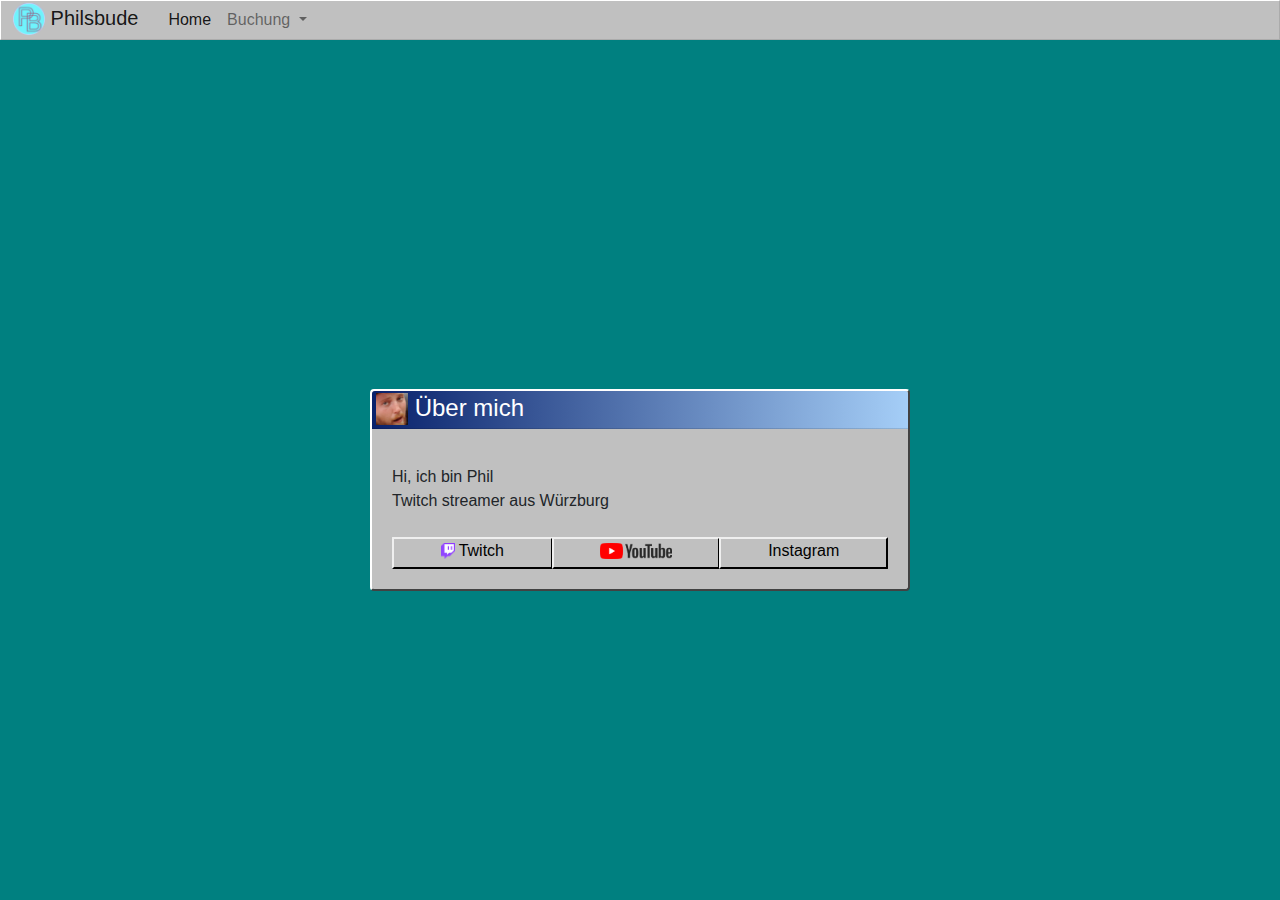
<file: index.html>
<!DOCTYPE html>
<html lang="en" dir="ltr">

<head>
    <meta charset="utf-8">
    <title>Win95.CSS</title>
    <meta name="viewport" content="width=device-width, minimum-scale=1.0" />
    <meta author="Alex B" />
    <meta property="og:image" content="assets/preview.png" />

    <link rel="shortcut icon" href="assets/icons/computer-3.png" type="image/png">

    <link rel="stylesheet" href="https://stackpath.bootstrapcdn.com/bootstrap/4.4.1/css/bootstrap.min.css"
        integrity="sha384-Vkoo8x4CGsO3+Hhxv8T/Q5PaXtkKtu6ug5TOeNV6gBiFeWPGFN9MuhOf23Q9Ifjh" crossorigin="anonymous">

    <link rel="stylesheet" type="text/css" href="assets/win95.css">


</head>

<body class="windows-scrollbar">

    <!-- Navbar -->
    <nav class="navbar navbar-expand-lg navbar-light navbar-95 ">
        <a class="navbar-brand" href="#">
            <img src="assets/logo_phil.png" class="icon-32"> Philsbude</a>
        <button class="navbar-toggler" type="button" data-toggle="collapse" data-target="#navbarNavDropdown"
            aria-controls="navbarNavDropdown" aria-expanded="false" aria-label="Toggle navigation">
            <span class="navbar-toggler-icon"></span>
        </button>
        <div class="collapse navbar-collapse" id="navbarNavDropdown">
            <ul class="navbar-nav">
                <li class="nav-item active">
                    <a class="nav-link" href="#">Home <span class="sr-only">(current)</span></a>
                </li>

                <li class="nav-item dropdown">
                    <a class="nav-link dropdown-toggle" href="#" id="navbarDropdownMenuLink" role="button"
                        data-toggle="dropdown" aria-haspopup="true" aria-expanded="false">
                        Buchung
                    </a>
                    <div class="dropdown-menu" aria-labelledby="navbarDropdownMenuLink">
                        <a class="dropdown-item" href="#">Nur n Joke, bin unbezahlbar</a>

                    </div>
                </li>
            </ul>
        </div>
    </nav>
    <header class="mb-5 cool">
        <div class="container h-100">
            <div class="d-flex justify-content-center h-100 align-items-center">
                <div class="card" style="width: 60vh;">
                    <div class="card-header icon">
                        <h4 class="my-0 font-weight-normal "><img src="assets/phil.png" class="icon-32"> Über mich
                        </h4>
                    </div>
                    <div class="card-body">
                        <ul class="list-unstyled mt-3 mb-4">
                            <li>Hi, ich bin Phil</li>
                            <li>Twitch streamer aus Würzburg</li>
                        </ul>
                        <div class="btn-group btn-block" role="group" aria-label="Basic example">
                            <a class="btn btn-secondary" href="https://www.twitch.tv/philsbude">
                                <img src="assets/TwitchGlitchPurple.png" class="icon-16"> Twitch
                            </a>
                            <a class="btn btn-secondary"
                                href="https://www.youtube.com/channel/UCXaziuVsJOs-527gi3HkXsg">
                                <img src=" assets/yt.png" class="icon-16">
                            </a>
                            <a class="btn btn-secondary" href="https://www.instagram.com/phils_bude/">
                                Instagram
                            </a>
                        </div>

                    </div>
                </div>
            </div>
        </div>
    </header>


    <!-- Scripts -->
    <script src="https://code.jquery.com/jquery-3.4.1.slim.min.js"
        integrity="sha384-J6qa4849blE2+poT4WnyKhv5vZF5SrPo0iEjwBvKU7imGFAV0wwj1yYfoRSJoZ+n"
        crossorigin="anonymous"></script>
    <script src="https://cdn.jsdelivr.net/npm/popper.js@1.16.0/dist/umd/popper.min.js"
        integrity="sha384-Q6E9RHvbIyZFJoft+2mJbHaEWldlvI9IOYy5n3zV9zzTtmI3UksdQRVvoxMfooAo"
        crossorigin="anonymous"></script>
    <script src="https://stackpath.bootstrapcdn.com/bootstrap/4.4.1/js/bootstrap.min.js"
        integrity="sha384-wfSDF2E50Y2D1uUdj0O3uMBJnjuUD4Ih7YwaYd1iqfktj0Uod8GCExl3Og8ifwB6"
        crossorigin="anonymous"></script>
</body>

</html>
</file>
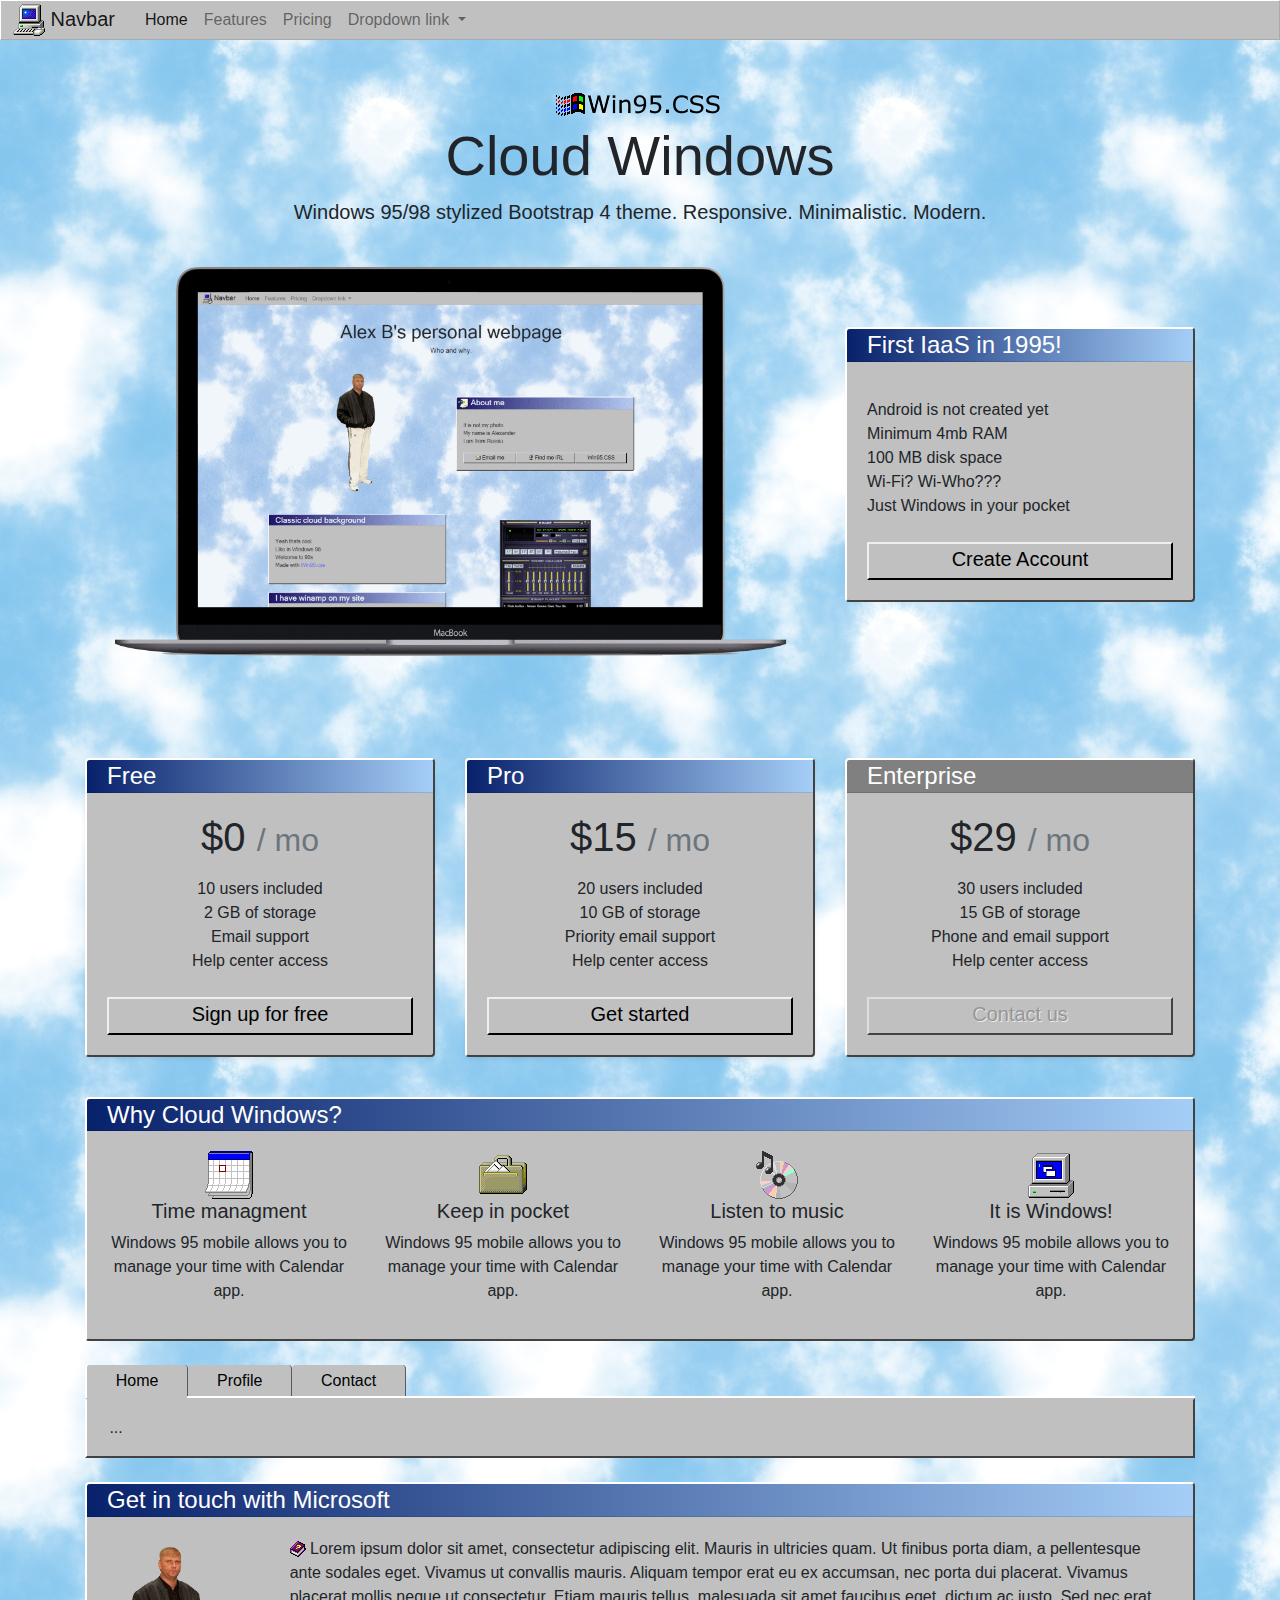
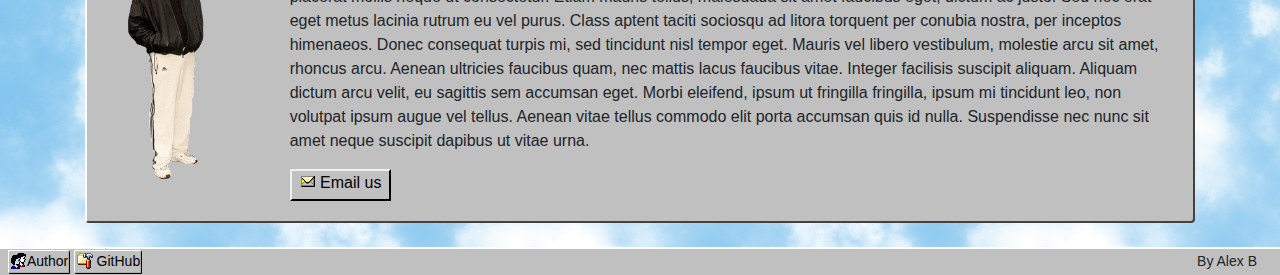
<file: cloud.html>
<!DOCTYPE html>
<html lang="en" dir="ltr">
<head>
    <meta charset="utf-8">
    <title>Win95 Cloud</title>
    <meta name="viewport" content="width=device-width, minimum-scale=1.0" />
    <meta author="Alex B" />
    <meta property="og:image" content="assets/preview.png" />
    
    <link rel="stylesheet" href="https://stackpath.bootstrapcdn.com/bootstrap/4.4.1/css/bootstrap.min.css" integrity="sha384-Vkoo8x4CGsO3+Hhxv8T/Q5PaXtkKtu6ug5TOeNV6gBiFeWPGFN9MuhOf23Q9Ifjh" crossorigin="anonymous">
      
    <link rel="stylesheet" type="text/css" href="assets/win95.css">
      
      
</head>
<body style="background-image: url(assets/clouds2.jpg); color:#212529;">
<nav class="navbar navbar-expand-lg navbar-light navbar-95 ">
  <a class="navbar-brand" href="#">
      <img src="assets/icons/computer-3.png"> Navbar</a>
  <button class="navbar-toggler" type="button" data-toggle="collapse" data-target="#navbarNavDropdown" aria-controls="navbarNavDropdown" aria-expanded="false" aria-label="Toggle navigation">
    <span class="navbar-toggler-icon"></span>
  </button>
  <div class="collapse navbar-collapse" id="navbarNavDropdown">
    <ul class="navbar-nav">
      <li class="nav-item active">
        <a class="nav-link" href="#">Home <span class="sr-only">(current)</span></a>
      </li>
      <li class="nav-item">
        <a class="nav-link" href="#">Features</a>
      </li>
      <li class="nav-item">
        <a class="nav-link" href="#">Pricing</a>
      </li>
      <li class="nav-item dropdown">
        <a class="nav-link dropdown-toggle" href="#" id="navbarDropdownMenuLink" role="button" data-toggle="dropdown" aria-haspopup="true" aria-expanded="false">
          Dropdown link
        </a>
        <div class="dropdown-menu" aria-labelledby="navbarDropdownMenuLink">
          <a class="dropdown-item" href="#">Action</a>
          <a class="dropdown-item" href="#">Another action</a>
          <a class="dropdown-item" href="#">Something else here</a>
        </div>
      </li>
    </ul>
  </div>
</nav>

<div class="pricing-header px-3 py-3 pt-md-5 pb-md-4 mx-auto text-center">
 <img src="assets/logo.png">
  <h1 class="display-4">Cloud Windows</h1>
  <p class="lead">Windows 95/98 stylized Bootstrap 4 theme. Responsive. Minimalistic. Modern.</p>
</div>

<div class="container" id="page-content" >
    <div class="row mb-5">
        <div class="col-md-8 text-center">
            <img src="assets/macbook-mockup.png" class="img-fluid">
        </div>
        <div class="col-md-4 my-auto">
            <div class="card">
              <div class="card-header">
                <h4 class="my-0 font-weight-normal">First IaaS in 1995!</h4>
              </div>
              <div class="card-body">
                <ul class="list-unstyled mt-3 mb-4">
                  <li>Android is not created yet</li>
                  <li>Minimum 4mb RAM </li>
                  <li>100 MB disk space</li>
                  <li>Wi-Fi? Wi-Who???</li>
                  <li>Just Windows in your pocket</li>
                </ul>
                <button type="button" class="btn btn-lg btn-block">Create Account</button>
              </div>
            </div>
        </div>
    </div>
</div>
    
<div class="container pt-5" id="prices">
  <div class="card-deck mb-3 text-center">
    <div class="card mb-4 shadow-sm">
      <div class="card-header">
        <h4 class="my-0 font-weight-normal">Free</h4>
      </div>
      <div class="card-body">
        <h1 class="card-title pricing-card-title">$0 <small class="text-muted">/ mo</small></h1>
        <ul class="list-unstyled mt-3 mb-4">
          <li>10 users included</li>
          <li>2 GB of storage</li>
          <li>Email support</li>
          <li>Help center access</li>
        </ul>
        <button type="button" class="btn btn-lg btn-block btn-outline-primary">Sign up for free</button>
      </div>
    </div>
    <div class="card mb-4 shadow-sm">
      <div class="card-header">
        <h4 class="my-0 font-weight-normal">Pro</h4>
      </div>
      <div class="card-body">
        <h1 class="card-title pricing-card-title">$15 <small class="text-muted">/ mo</small></h1>
        <ul class="list-unstyled mt-3 mb-4">
          <li>20 users included</li>
          <li>10 GB of storage</li>
          <li>Priority email support</li>
          <li>Help center access</li>
        </ul>
        <button type="button" class="btn btn-lg btn-block btn-primary">Get started</button>
      </div>
    </div>
    <div class="card mb-4 shadow-sm ">
      <div class="card-header header-inactive">
        <h4 class="my-0 font-weight-normal">Enterprise</h4>
      </div>
      <div class="card-body">
        <h1 class="card-title pricing-card-title">$29 <small class="text-muted">/ mo</small></h1>
        <ul class="list-unstyled mt-3 mb-4">
          <li>30 users included</li>
          <li>15 GB of storage</li>
          <li>Phone and email support</li>
          <li>Help center access</li>
        </ul>
        <button type="button" class="btn btn-lg btn-block btn-primary" disabled>Contact us</button>
      </div>
    </div>
  </div>
</div>
    
    
<div class="container">
    <div class="card mb-4">
    <div class="card-header">
        <h4 class="my-0 font-weight-normal">Why Cloud Windows?</h4>
        </div>
      <div class="card-body">
          <div class="row text-center">
              <div class="col">
                    <img src="assets/icons/calendar-1.png" >
                    <h5>Time managment</h5>
                    <p>Windows 95 mobile allows you to manage your time with Calendar app.</p>
              </div>
              <div class="col">
                    <img src="assets/icons/briefcase-4.png" >
                    <h5>Keep in pocket</h5>
                  <p>Windows 95 mobile allows you to manage your time with Calendar app.</p>
              </div>
              <div class="col">
                    <img src="assets/icons/cd_audio_cd_a-3.png" >
                    <h5>Listen to music</h5>
                    <p>Windows 95 mobile allows you to manage your time with Calendar app.</p>
              </div>
              <div class="col">
                    <img src="assets/icons/computer_2_cool-4.png" >
                    <h5>It is Windows!</h5>
                    <p>Windows 95 mobile allows you to manage your time with Calendar app.</p>
              </div>
          
          </div>
          </div>
        </div>
</div>
    
<div class="container mb-4">
    
 <ul class="nav nav-tabs" id="myTab" role="tablist" s>
  <li class="nav-item">
    <a class="nav-link active" id="home-tab" data-toggle="tab" href="#home" role="tab" aria-controls="home" aria-selected="true">Home</a>
  </li>
  <li class="nav-item">
    <a class="nav-link" id="profile-tab" data-toggle="tab" href="#profile" role="tab" aria-controls="profile" aria-selected="false">Profile</a>
  </li>
  <li class="nav-item">
    <a class="nav-link" id="contact-tab" data-toggle="tab" href="#contact" role="tab" aria-controls="contact" aria-selected="false">Contact</a>
  </li>
</ul>
<div class="tab-content" id="myTabContent">
  <div class="tab-pane fade show active" id="home" role="tabpanel" aria-labelledby="home-tab">...</div>
  <div class="tab-pane fade" id="profile" role="tabpanel" aria-labelledby="profile-tab">...</div>
  <div class="tab-pane fade" id="contact" role="tabpanel" aria-labelledby="contact-tab">...</div>
</div>
    
    
    </div>
    
<div class="container ">
<div class="card mb-4">
<div class="card-header">
        <h4 class="my-0 font-weight-normal">Get in touch with Microsoft</h4>
    </div>
<div class="card-body">
    <div class="row">
        <div class="col-2">
            <img src="assets/Svidetel.png" style="height: 256px">
        </div>
        <div class="col">
            <p><img src="assets/icons/help_book_cool-1.png"> Lorem ipsum dolor sit amet, consectetur adipiscing elit. Mauris in ultricies quam. Ut finibus porta diam, a pellentesque ante sodales eget. Vivamus ut convallis mauris. Aliquam tempor erat eu ex accumsan, nec porta dui placerat. Vivamus placerat mollis neque ut consectetur. Etiam mauris tellus, malesuada sit amet faucibus eget, dictum ac justo. Sed nec erat eget metus lacinia rutrum eu vel purus. Class aptent taciti sociosqu ad litora torquent per conubia nostra, per inceptos himenaeos. Donec consequat turpis mi, sed tincidunt nisl tempor eget. Mauris vel libero vestibulum, molestie arcu sit amet, rhoncus arcu. Aenean ultricies faucibus quam, nec mattis lacus faucibus vitae. Integer facilisis suscipit aliquam. Aliquam dictum arcu velit, eu sagittis sem accumsan eget. Morbi eleifend, ipsum ut fringilla fringilla, ipsum mi tincidunt leo, non volutpat ipsum augue vel tellus. Aenean vitae tellus commodo elit porta accumsan quis id nulla. Suspendisse nec nunc sit amet neque suscipit dapibus ut vitae urna.
            </p>
            <button type="button" class="btn btn-primary"><img src="assets/icons/envelope_closed-1.png" class="icon-16-4"> Email us</button>
        </div>
    </div>
    
</div>
</div>
</div>   
    
  <footer class="taskbar">
      <div class="row" style="margin-right: 0px;">
          <div class="col-8">
              <a href="//alex-b.me" class="btn start-button"><img src="assets/icons/users-1.png" class="icon-16">Author</a>
              <a href="#" class="btn start-button"><img src="assets/icons/directory_folder_options-5.png" class="icon-16"> GitHub</a>
          </div>
          <div class="col-4 time">By Alex B</div>
      </div>
    
  </footer>

<script src="https://code.jquery.com/jquery-3.4.1.slim.min.js" integrity="sha384-J6qa4849blE2+poT4WnyKhv5vZF5SrPo0iEjwBvKU7imGFAV0wwj1yYfoRSJoZ+n" crossorigin="anonymous"></script>
<script src="https://cdn.jsdelivr.net/npm/popper.js@1.16.0/dist/umd/popper.min.js" integrity="sha384-Q6E9RHvbIyZFJoft+2mJbHaEWldlvI9IOYy5n3zV9zzTtmI3UksdQRVvoxMfooAo" crossorigin="anonymous"></script>
<script src="https://stackpath.bootstrapcdn.com/bootstrap/4.4.1/js/bootstrap.min.js" integrity="sha384-wfSDF2E50Y2D1uUdj0O3uMBJnjuUD4Ih7YwaYd1iqfktj0Uod8GCExl3Og8ifwB6" crossorigin="anonymous"></script>
</body>
</html>
</file>
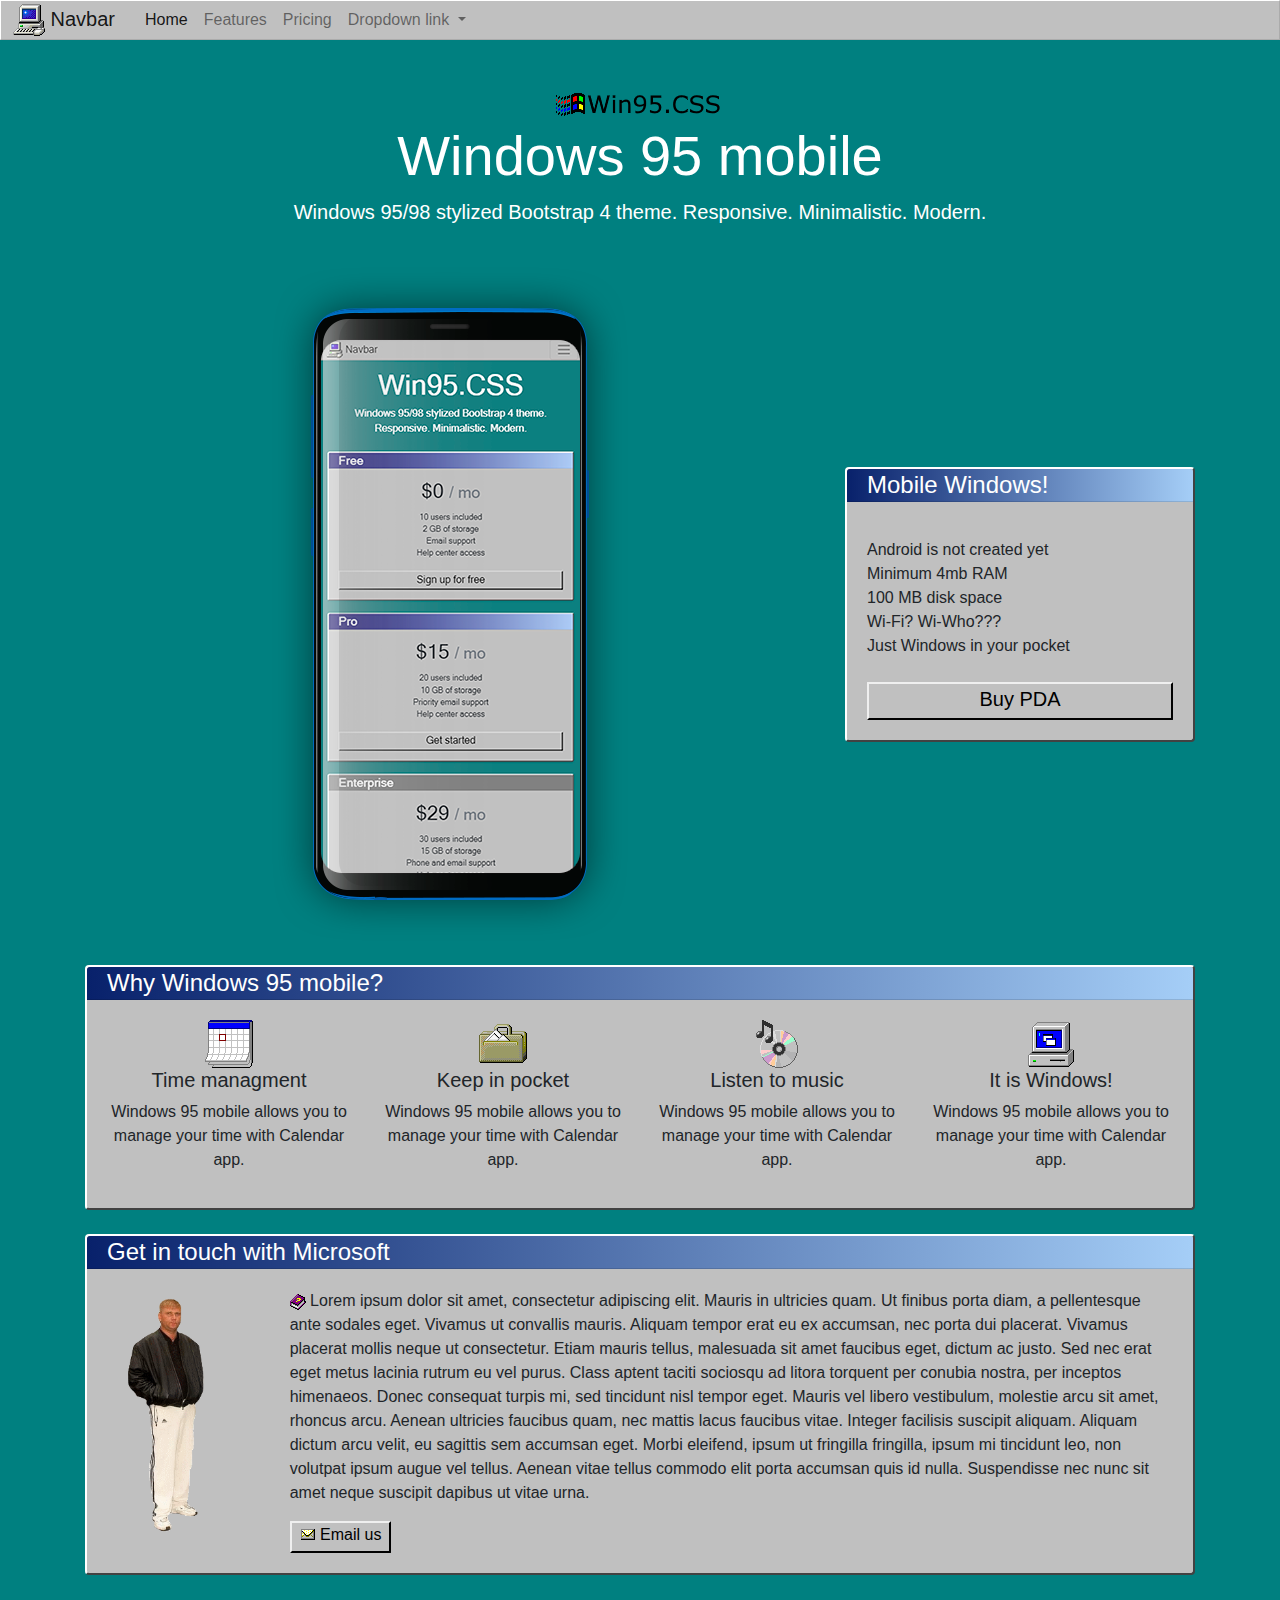
<file: mobile.html>
<!DOCTYPE html>
<html lang="en" dir="ltr">
<head>
    <meta charset="utf-8">
    <title>Win95 Mobile</title>
    <meta name="viewport" content="width=device-width, minimum-scale=1.0" />
    <meta author="Alex B" />
    <meta property="og:image" content="assets/preview.png" />
    
    <link rel="stylesheet" href="https://stackpath.bootstrapcdn.com/bootstrap/4.4.1/css/bootstrap.min.css" integrity="sha384-Vkoo8x4CGsO3+Hhxv8T/Q5PaXtkKtu6ug5TOeNV6gBiFeWPGFN9MuhOf23Q9Ifjh" crossorigin="anonymous">
      
    <link rel="stylesheet" type="text/css" href="assets/win95.css">
      
      
</head>
<body>
<nav class="navbar navbar-expand-lg navbar-light navbar-95 ">
  <a class="navbar-brand" href="#">
      <img src="assets/icons/computer-3.png"> Navbar</a>
  <button class="navbar-toggler" type="button" data-toggle="collapse" data-target="#navbarNavDropdown" aria-controls="navbarNavDropdown" aria-expanded="false" aria-label="Toggle navigation">
    <span class="navbar-toggler-icon"></span>
  </button>
  <div class="collapse navbar-collapse" id="navbarNavDropdown">
    <ul class="navbar-nav">
      <li class="nav-item active">
        <a class="nav-link" href="#">Home <span class="sr-only">(current)</span></a>
      </li>
      <li class="nav-item">
        <a class="nav-link" href="#">Features</a>
      </li>
      <li class="nav-item">
        <a class="nav-link" href="#">Pricing</a>
      </li>
      <li class="nav-item dropdown">
        <a class="nav-link dropdown-toggle" href="#" id="navbarDropdownMenuLink" role="button" data-toggle="dropdown" aria-haspopup="true" aria-expanded="false">
          Dropdown link
        </a>
        <div class="dropdown-menu" aria-labelledby="navbarDropdownMenuLink">
          <a class="dropdown-item" href="#">Action</a>
          <a class="dropdown-item" href="#">Another action</a>
          <a class="dropdown-item" href="#">Something else here</a>
        </div>
      </li>
    </ul>
  </div>
</nav>

<div class="pricing-header px-3 py-3 pt-md-5 pb-md-4 mx-auto text-center">
    <img src="assets/logo.png">
  <h1 class="display-4">Windows 95 mobile</h1>
  <p class="lead">Windows 95/98 stylized Bootstrap 4 theme. Responsive. Minimalistic. Modern.</p>
</div>

<div class="container" id="page-content">
    <div class="row mb-4">
        <div class="col-md-8 text-center">
            <img src="assets/Samsung%20Galaxy%20S9.png" class="img-fluid">
        </div>
        <div class="col-md-4 my-auto">
            <div class="card">
              <div class="card-header">
                <h4 class="my-0 font-weight-normal">Mobile Windows!</h4>
              </div>
              <div class="card-body">
                <ul class="list-unstyled mt-3 mb-4">
                  <li>Android is not created yet</li>
                  <li>Minimum 4mb RAM </li>
                  <li>100 MB disk space</li>
                  <li>Wi-Fi? Wi-Who???</li>
                  <li>Just Windows in your pocket</li>
                </ul>
                <button type="button" class="btn btn-lg btn-block">Buy PDA</button>
              </div>
            </div>
        </div>
    </div>

</div>
    
<div class="container">
    <div class="card mb-4">
    <div class="card-header">
        <h4 class="my-0 font-weight-normal">Why Windows 95 mobile?</h4>
        </div>
      <div class="card-body">
          <div class="row text-center">
              <div class="col">
                    <img src="assets/icons/calendar-1.png" >
                    <h5>Time managment</h5>
                    <p>Windows 95 mobile allows you to manage your time with Calendar app.</p>
              </div>
              <div class="col">
                    <img src="assets/icons/briefcase-4.png" >
                    <h5>Keep in pocket</h5>
                  <p>Windows 95 mobile allows you to manage your time with Calendar app.</p>
              </div>
              <div class="col">
                    <img src="assets/icons/cd_audio_cd_a-3.png" >
                    <h5>Listen to music</h5>
                    <p>Windows 95 mobile allows you to manage your time with Calendar app.</p>
              </div>
              <div class="col">
                    <img src="assets/icons/computer_2_cool-4.png" >
                    <h5>It is Windows!</h5>
                    <p>Windows 95 mobile allows you to manage your time with Calendar app.</p>
              </div>
          
          </div>
          </div>
        </div>
</div>
    
<div class="container">
<div class="card mb-4">
<div class="card-header">
        <h4 class="my-0 font-weight-normal">Get in touch with Microsoft</h4>
    </div>
<div class="card-body">
    <div class="row">
        <div class="col-2">
            <img src="assets/Svidetel.png" style="height: 256px">
        </div>
        <div class="col">
            <p><img src="assets/icons/help_book_cool-1.png"> Lorem ipsum dolor sit amet, consectetur adipiscing elit. Mauris in ultricies quam. Ut finibus porta diam, a pellentesque ante sodales eget. Vivamus ut convallis mauris. Aliquam tempor erat eu ex accumsan, nec porta dui placerat. Vivamus placerat mollis neque ut consectetur. Etiam mauris tellus, malesuada sit amet faucibus eget, dictum ac justo. Sed nec erat eget metus lacinia rutrum eu vel purus. Class aptent taciti sociosqu ad litora torquent per conubia nostra, per inceptos himenaeos. Donec consequat turpis mi, sed tincidunt nisl tempor eget. Mauris vel libero vestibulum, molestie arcu sit amet, rhoncus arcu. Aenean ultricies faucibus quam, nec mattis lacus faucibus vitae. Integer facilisis suscipit aliquam. Aliquam dictum arcu velit, eu sagittis sem accumsan eget. Morbi eleifend, ipsum ut fringilla fringilla, ipsum mi tincidunt leo, non volutpat ipsum augue vel tellus. Aenean vitae tellus commodo elit porta accumsan quis id nulla. Suspendisse nec nunc sit amet neque suscipit dapibus ut vitae urna.
            </p>
            <button type="button" class="btn btn-primary"><img src="assets/icons/envelope_closed-1.png" class="icon-16-4"> Email us</button>
        </div>
    </div>
    
</div>
</div>
</div>   
    
  <footer class="taskbar">
      <div class="row" style="margin-right: 0px;">
          <div class="col-8">
              <a href="//alex-b.me" class="btn start-button"><img src="assets/icons/users-1.png" class="icon-16">Author</a>
              <a href="#" class="btn start-button"><img src="assets/icons/directory_folder_options-5.png" class="icon-16"> GitHub</a>
          </div>
          <div class="col-4 time">By Alex B</div>
      </div>
    
  </footer>

<script src="https://code.jquery.com/jquery-3.4.1.slim.min.js" integrity="sha384-J6qa4849blE2+poT4WnyKhv5vZF5SrPo0iEjwBvKU7imGFAV0wwj1yYfoRSJoZ+n" crossorigin="anonymous"></script>
<script src="https://cdn.jsdelivr.net/npm/popper.js@1.16.0/dist/umd/popper.min.js" integrity="sha384-Q6E9RHvbIyZFJoft+2mJbHaEWldlvI9IOYy5n3zV9zzTtmI3UksdQRVvoxMfooAo" crossorigin="anonymous"></script>
<script src="https://stackpath.bootstrapcdn.com/bootstrap/4.4.1/js/bootstrap.min.js" integrity="sha384-wfSDF2E50Y2D1uUdj0O3uMBJnjuUD4Ih7YwaYd1iqfktj0Uod8GCExl3Og8ifwB6" crossorigin="anonymous"></script>
</body>
</html>
</file>
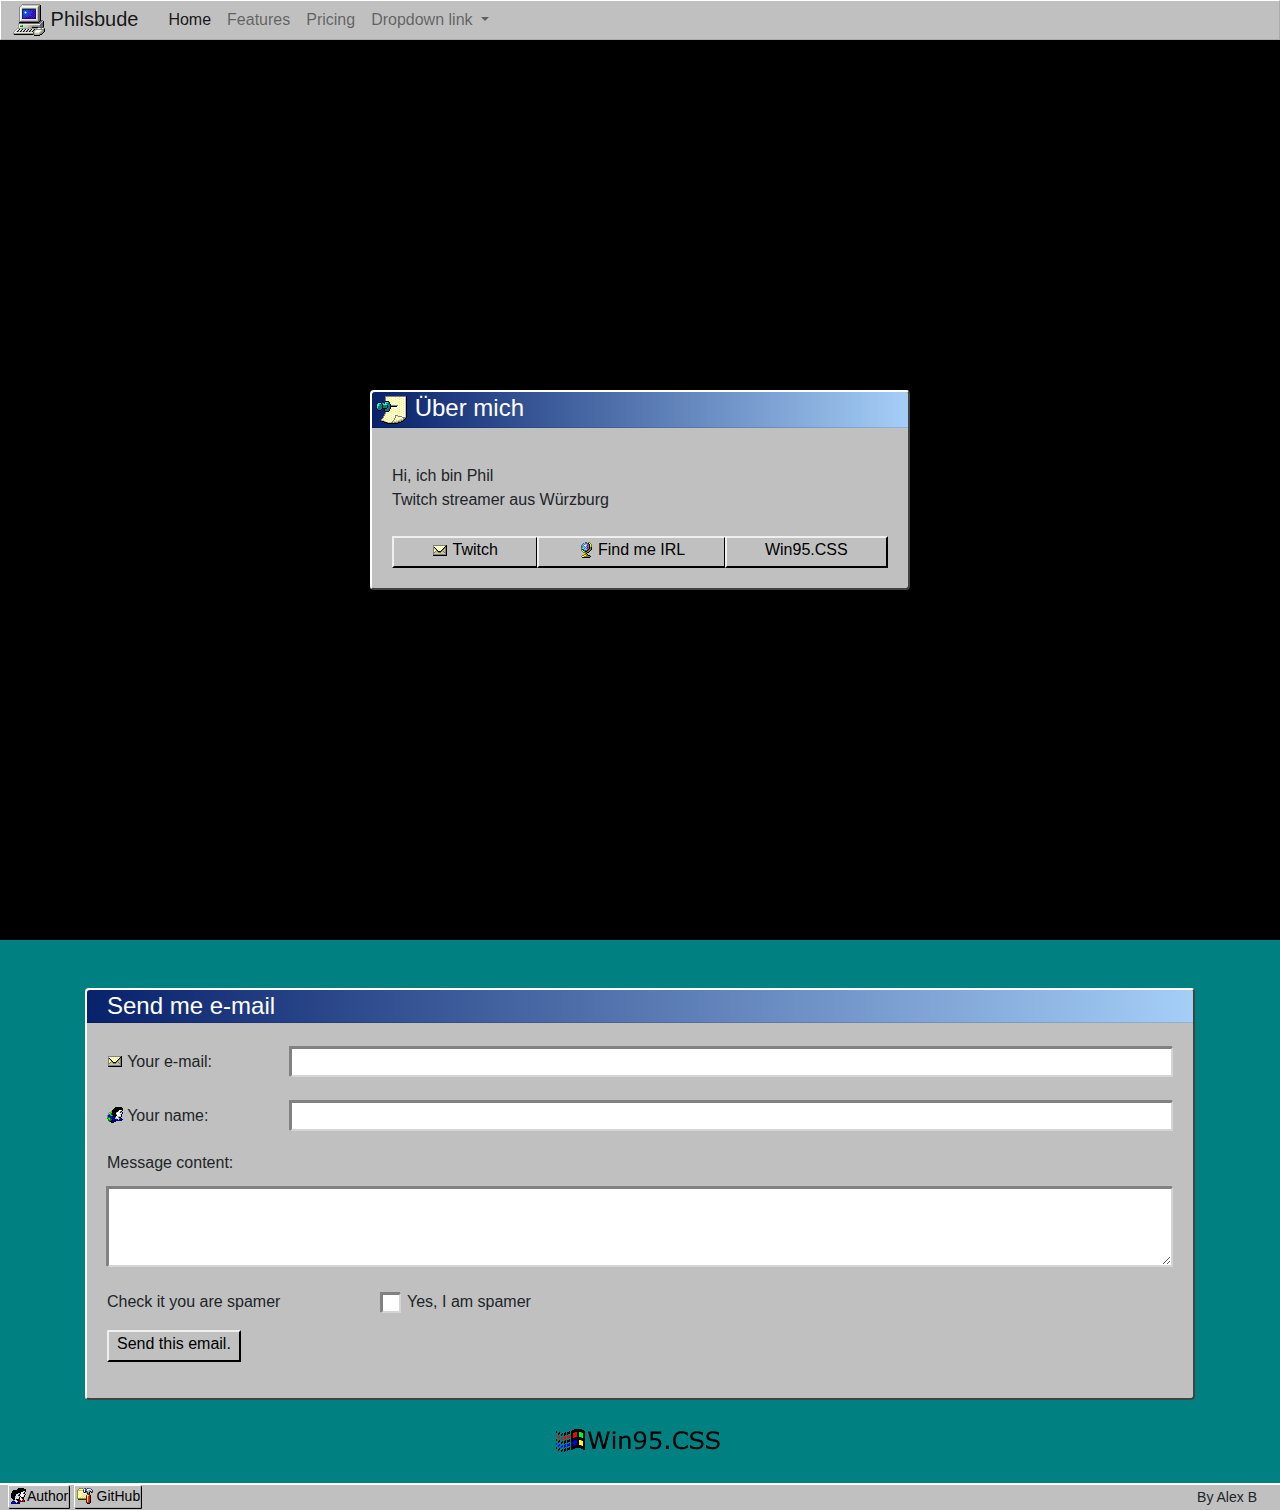
<file: video-background.html>
<!DOCTYPE html>
<html lang="en" dir="ltr">

<head>
  <meta charset="utf-8">
  <title>Philsbude</title>
  <meta name="viewport" content="width=device-width, minimum-scale=1.0" />
  <meta author="Philsbude" />
  <meta property="og:image" content="assets/preview.png" />

  <link rel="shortcut icon" href="assets/icons/computer-3.png" type="image/png">

  <link rel="stylesheet" href="https://stackpath.bootstrapcdn.com/bootstrap/4.4.1/css/bootstrap.min.css"
    integrity="sha384-Vkoo8x4CGsO3+Hhxv8T/Q5PaXtkKtu6ug5TOeNV6gBiFeWPGFN9MuhOf23Q9Ifjh" crossorigin="anonymous">

  <link rel="stylesheet" type="text/css" href="assets/win95.css">
</head>

<body>
  <nav class="navbar navbar-expand-lg navbar-light navbar-95 ">
    <a class="navbar-brand" href="#">
      <img src="assets/icons/computer-3.png"> Philsbude</a>
    <button class="navbar-toggler" type="button" data-toggle="collapse" data-target="#navbarNavDropdown"
      aria-controls="navbarNavDropdown" aria-expanded="false" aria-label="Toggle navigation">
      <span class="navbar-toggler-icon"></span>
    </button>
    <div class="collapse navbar-collapse" id="navbarNavDropdown">
      <ul class="navbar-nav">
        <li class="nav-item active">
          <a class="nav-link" href="#">Home <span class="sr-only">(current)</span></a>
        </li>
        <li class="nav-item">
          <a class="nav-link" href="#">Features</a>
        </li>
        <li class="nav-item">
          <a class="nav-link" href="#">Pricing</a>
        </li>
        <li class="nav-item dropdown">
          <a class="nav-link dropdown-toggle" href="#" id="navbarDropdownMenuLink" role="button" data-toggle="dropdown"
            aria-haspopup="true" aria-expanded="false">
            Dropdown link
          </a>
          <div class="dropdown-menu" aria-labelledby="navbarDropdownMenuLink">
            <a class="dropdown-item" href="#">Action</a>
            <a class="dropdown-item" href="#">Another action</a>
            <a class="dropdown-item" href="#">Something else here</a>
          </div>
        </li>
      </ul>
    </div>
  </nav>

  <header class="mb-5">




    <div class="container h-100">
      <div class="d-flex justify-content-center h-100 align-items-center">
        <div class="card" style="width: 60vh;">
          <div class="card-header icon">
            <h4 class="my-0 font-weight-normal "><img src="assets/icons/note-0.png"> Über mich</h4>
          </div>
          <div class="card-body">
            <ul class="list-unstyled mt-3 mb-4">
              <li>Hi, ich bin Phil</li>
              <li>Twitch streamer aus Würzburg</li>
            </ul>
            <div class="btn-group btn-block" role="group" aria-label="Basic example">
              <button type="button" class="btn btn-secondary">
                <img src="assets/icons/envelope_closed-1.png" class="icon-16"> Twitch
              </button>
              <button type="button" class="btn btn-secondary"><img src="assets/icons/globe_map-4.png" class="icon-16">
                Find me IRL</button>
              <button type="button" class="btn btn-secondary">Win95.CSS</button>
            </div>
          </div>
        </div>
      </div>
    </div>
  </header>






  <div class="container">
    <div class="card mb-4">
      <div class="card-header">
        <h4 class="my-0 font-weight-normal">Send me e-mail</h4>
      </div>
      <div class="card-body">
        <form>
          <div class="form-group row">
            <label for="inputEmail3" class="col-sm-2 col-form-label"><img src="assets/icons/envelope_closed-1.png"
                class="icon-16-4"> Your e-mail:</label>
            <div class="col-sm-10">
              <input type="email" class="form-95" id="inputEmail3">
            </div>
          </div>
          <div class="form-group row">
            <label for="inputPassword3" class="col-sm-2 col-form-label"><img src="assets/icons/user_world-0.png"
                class="icon-16-4"> Your name:</label>
            <div class="col-sm-10">
              <input type="password" class="form-95" id="inputPassword3">
            </div>
          </div>
          <div class="form-group">
            <label for="exampleFormControlTextarea1">Message content:</label>
            <textarea class="form-95" id="exampleFormControlTextarea1" rows="3"></textarea>
          </div>
          <div class="form-group row">
            <div class="col-sm-3">Check it you are spamer</div>
            <div class="col-sm-9">
              <div class="form-check">
                <input class="form-check-input" type="checkbox" id="gridCheck1">
                <label class="form-check-label" for="gridCheck1">
                  Yes, I am spamer
                </label>
              </div>
            </div>
          </div>
          <div class="form-group row">
            <div class="col-sm-10">
              <button type="submit" class="btn btn-primary">Send this email.</button>
            </div>
          </div>
        </form>
      </div>
    </div>
  </div>

  <div class="text-center mb-4">
    <img src="assets/logo.png">
  </div>



  <footer class="taskbar">
    <div class="row" style="margin-right: 0px;">
      <div class="col-8">
        <a href="//alex-b.me" class="btn start-button"><img src="assets/icons/users-1.png" class="icon-16">Author</a>
        <a href="https://github.com/AlexBSoft/win95.css" class="btn start-button"><img
            src="assets/icons/directory_folder_options-5.png" class="icon-16"> GitHub</a>
      </div>
      <div class="col-4 time">By Alex B</div>
    </div>

  </footer>

  <script src="https://code.jquery.com/jquery-3.4.1.slim.min.js"
    integrity="sha384-J6qa4849blE2+poT4WnyKhv5vZF5SrPo0iEjwBvKU7imGFAV0wwj1yYfoRSJoZ+n"
    crossorigin="anonymous"></script>
  <script src="https://cdn.jsdelivr.net/npm/popper.js@1.16.0/dist/umd/popper.min.js"
    integrity="sha384-Q6E9RHvbIyZFJoft+2mJbHaEWldlvI9IOYy5n3zV9zzTtmI3UksdQRVvoxMfooAo"
    crossorigin="anonymous"></script>
  <script src="https://stackpath.bootstrapcdn.com/bootstrap/4.4.1/js/bootstrap.min.js"
    integrity="sha384-wfSDF2E50Y2D1uUdj0O3uMBJnjuUD4Ih7YwaYd1iqfktj0Uod8GCExl3Og8ifwB6"
    crossorigin="anonymous"></script>

</body>

</html>
</file>
<file: assets/win95.css>
/*

    WIN95.CSS
    https://github.com/AlexBSoft/win95.css
    Author: Alex B (alex-b.me)
    License: MIT

    Version: 1.2.0
    06.12.2020

*/
html {
  position: relative;
  min-height: 100%;
}
/*

Body styles

*/
body {
  font-family: "MS Sans Serif", Tahoma, Verdana, Segoe, sans-serif;
  background: teal;
  color: white;
  padding-bottom: 28px;
}
.bg-cloud {
  background-image: url(clouds2.jpg);
  color: #212529;
}

/*

Link color

*/
a {
  color: #2d49eb;
}

/*

Header

*/
header {
  position: relative;
  background-color: black;
  height: 100vh;
  min-height: 25rem;
  width: 100%;
  overflow: hidden;
}
header video {
  position: absolute;
  top: 50%;
  left: 50%;
  min-width: 100%;
  min-height: 100%;
  width: auto;
  height: auto;
  z-index: 0;
  -ms-transform: translateX(-50%) translateY(-50%);
  -moz-transform: translateX(-50%) translateY(-50%);
  -webkit-transform: translateX(-50%) translateY(-50%);
  transform: translateX(-50%) translateY(-50%);
}
header .container {
  position: relative;
  z-index: 2;
}
/*

Scrollbar (only chrome & safari)

*/
::-webkit-scrollbar {
  width: 12px;
}
::-webkit-scrollbar-button:end:increment,
::-webkit-scrollbar-button:start:decrement {
  display: block;
}
::-webkit-scrollbar-button:vertical:end:decrement,
::-webkit-scrollbar-button:vertical:start:increment {
  display: none;
}
::-webkit-scrollbar-button:vertical:increment {
  width: 18px;
  background: silver url(combo.png) no-repeat 50%;
  height: 18px;
  margin: 1px 1px 1px 10px;
  -webkit-transform: rotateX(-90deg);
  transform: rotateX(-90deg);
  -webkit-transform: rotateY(-90deg);
  transform: rotateY(-90deg);
  border: 1px outset #fff;
  border-shadow: 1px 1px #000;
}
::-webkit-scrollbar-button:vertical:decrement {
  width: 11px;
  background: silver url(comboup.png) no-repeat 50%;
  height: 16px;
  margin: 1px 1px 1px 10px;
  transform: rotateX(180deg);
  -webkit-transform: rotateY(180deg);
  border: 1px outset #fff;
  border-shadow: 1px 1px #000;
}
::-webkit-scrollbar-track {
  background-image: url(background.bmp);
}
::-webkit-scrollbar-thumb:vertical {
  border: 1px outset #fff;
  border-shadow: 1px 1px #000;
  height: 40px;
  background-color: silver;
}
::-webkit-scrollbar-corner:vertical {
  background-color: #000;
}
:-webkit-scrollbar-button:start:decrement,
::-webkit-scrollbar-button:end:increment {
  display: block;
}
::-webkit-scrollbar-button:horizontal:end:decrement,
::-webkit-scrollbar-button:horizontal:start:increment {
  display: none;
}
::-webkit-scrollbar-button:horizontal:increment {
  background: silver url(comboright.png) no-repeat 50%;
  -webkit-transform: rotateX(-90deg);
  transform: rotateX(-90deg);
  -webkit-transform: rotateY(-90deg);
  transform: rotateY(-90deg);
}
::-webkit-scrollbar-button:horizontal:decrement,
::-webkit-scrollbar-button:horizontal:increment {
  width: 18px;
  height: 18px;
  margin: 1px 1px 1px 10px;
  border: 1px outset #fff;
  border-shadow: 1px 1px #000;
}
::-webkit-scrollbar-button:horizontal:decrement {
  background: silver url(comboleft.png) no-repeat 50%;
  transform: rotateX(180deg);
  -webkit-transform: rotateY(180deg);
}
::-webkit-scrollbar-track-piece {
  margin: 1px;
}
::-webkit-scrollbar-thumb:horizontal {
  border: 1px outset #fff;
  border-shadow: 1px 1px #000;
  height: 40px;
  background-color: silver;
}

/*

    Button styles

*/
.btn {
  border-width: 2px;
  border-style: outset;
  border-color: buttonface;
  border-right-color: #424242;
  border-bottom-color: #424242;
  background: silver;
  color: black;
  padding: 0 0 4px;
  border-radius: 1px;
}
.btn:hover {
  border: 2px inset #fff;
  background: silver;
  color: #424242;
  box-shadow: -1px -1px #000;
}
.btn:focus {
  border: 2px inset #fff !important;
  background: silver;
  color: #424242;
  box-shadow: -1px -1px #000 !important;
  outline: 0 !important;
  background: url(background.bmp);
}
.btn:active {
  border: 2px inset #fff !important;
  color: #424242;
  box-shadow: -1px -1px #000 !important;
  outline: 0 !important;
  background: url(background.bmp);
}

.btn-primary {
  padding-left: 8px;
  padding-right: 8px;
}
button:focus {
  outline: 1px dotted;
}
.btn.disabled,
.btn:disabled {
  cursor: default;
  background-color: silver;
  border-style: outset;
  border-color: buttonface;
  border-right-color: #424242;
  border-bottom-color: #424242;
  color: grey;
  text-shadow: 1px 1px #fff;
}

/*

CARDS

*/
.card {
  border: solid;
  border-width: 2px;
  border-bottom-color: #424242;
  border-right-color: #424242;
  border-left-color: #fff;
  border-top-color: #fff;
  background: silver;
  color: #212529;
}
.card.square {
  border-radius: 0px;
}
.card.square .card-header {
  border-radius: 0px;
}
.card.w95 .card-header {
  background: #08216b;
  /* OR #000082 is better?*/
}
.card-header {
  background: -webkit-linear-gradient(left, #08216b, #a5cef7);
  color: #fff;
  display: block;
  white-space: nowrap;
  overflow: hidden;
  text-overflow: ellipsis;
  padding-top: 2px;
  padding-bottom: 1px;
  text-align: left;
}
.card-header.icon {
  padding-left: 4px;
}
.header-inactive {
  background: gray !important;
}

/*

LIST GROUPS

*/
.list-group {
  border: solid;
  border-width: 2px;
  border-bottom-color: #424242;
  border-right-color: #424242;
  border-left-color: #fff;
  border-top-color: #fff;
  background: silver;
  color: #212529;
}
.list-group-item {
  position: relative;
  display: block;
  background: transparent;
  color: #212529;
}
.list-group-item-primary {
  color: white;
  background: -webkit-linear-gradient(left, #08216b, #a5cef7);
}
.list-group-item-action:hover {
  color: #08216b;
}

/*

NAVBAR

*/
.navbar-95 {
  background: silver;
  margin: 0;
  border: 1px outset #fff;
  min-height: 40px;
  padding: 0 6px;
  color: #212529;
}

.navbar-brand {
  color: #212529;
  padding: 0 6px;
}
.nav-link {
  text-decoration: none;
  display: inline-block;
  padding: 0 9px;
  color: #212529;
}
.dropdown-menu {
  display: none;
  min-width: 119px;
  padding: 0 0 2px;
  margin-left: 12px;
  font-size: 12px;
  list-style-type: none;
  background: silver;
  border: 1.8px outset #fff;
  border-radius: 0;
  -webkit-box-shadow: 1.5px 1.5px #000;
  box-shadow: 1.5px 1.5px #000;
}
.dropdown-item {
  padding: 1px 0 1px 2px;
}
.dropdown-item:hover {
  color: #08216b;
}
.navbar-light .navbar-toggler.collapsed .navbar-toggler-icon {
  width: 32px;
  background: url(icons/directory_closed_cool-5.png);
}
.navbar-light .navbar-toggler .navbar-toggler-icon {
  width: 32px;
  background: url(icons/directory_open_cool-5.png);
}
.navbar-toggler {
  width: auto;
}
/*

FOOTER

*/
.taskbar {
  cursor: default;
  background-color: silver;
  margin: 16px 0 0 0;
  padding: 0 8px;
  position: static;
  bottom: 0;
  border-top: 2px outset #fff;
  z-index: 228;
  width: 100%;
  margin-right: 0px;
  position: absolute;
  bottom: 0;
}
.taskbar .start-button {
  cursor: default;
  display: inline-block;
  border: 1px outset #fff;
  padding: 0 0 0 2px;
  box-shadow: 1px 1px #000;
  margin-bottom: 2px;
  font-size: 14px;
}
.taskbar .time {
  color: #212529;
  margin-top: 2px;

  text-align: right;
  font-size: 14px;
  margin-right: 0px;
}
#page-content {
  flex: 1 0 auto;
}
/*

ICONS

*/
.icon-16 {
  margin-bottom: 2px;
  max-height: 16px;
}
.icon-16-4 {
  margin-bottom: 4px;
  max-height: 16px;
}
.icon-32 {
  margin-bottom: 2px;
  max-height: 32px;
}
/*

FORMS

*/
.form-95 {
  width: 100%;
  border: 2px inset #d5d5d5;
  color: #424242;
  background: #fff;
  box-shadow: -1px -1px 0 0 #828282;
  margin-top: 4px;
  padding-left: 2px;
}
.bootstrap-select,
textarea:focus,
textarea.form-control:focus,
input.form-control:focus,
input[type="text"]:focus,
input[type="password"]:focus,
input[type="email"]:focus,
input[type="number"]:focus,
[type="text"].form-control:focus,
[type="password"].form-control:focus,
[type="email"].form-control:focus,
[type="tel"].form-control:focus,
[contenteditable].form-control:focus {
  outline: 0 !important;
}
input[type="radio"],
input[type="checkbox"] {
  position: absolute;
  left: -9999px;
}

.form-check-label::before,
.form-check-label::after {
  content: "";
  position: absolute;
  top: 0;
  left: 0;
}
.form-check-label {
  margin-left: 6px;
}

input[type="radio"] + .form-check-label::before,
input[type="radio"] + .form-check-label::after {
  border-radius: 50%;
}

.form-check-label::before {
  height: 20px;
  width: 20px;
  top: 3px;
  padding-right: 2px;
  border: 2px inset #d5d5d5;
  background: white;
  box-shadow: -1px -1px 0 0 #828282;
}
input[type="radio"] + .form-check-label::after {
  display: none;
  width: 8px;
  height: 8px;
  margin: 6px;
  top: 3px;
  background: black;
}
input[type="checkbox"] + .form-check-label::after {
  display: none;
  background-image: url("data:image/svg+xml,%3csvg xmlns='http://www.w3.org/2000/svg' viewBox='0 0 8 8'%3e%3cpath fill='%23000' d='M6.564.75l-3.59 3.612-1.538-1.55L0 4.26 2.974 7.25 8 2.193z'/%3e%3c/svg%3e");
  width: 12px;
  height: 12px;
  margin: 4px;
  top: 3px;
}
input:checked + .form-check-label::after {
  display: block;
}
/*

Progress bar

*/
.progress {
  height: 1rem;
  overflow: hidden;
  font-size: 0.75rem;
  background-color: silver;
  border-radius: 0rem;
  border: 1px inset #d5d5d5;
  color: #424242;
}
.progress-bar {
  display: -webkit-box;
  display: -ms-flexbox;
  display: flex;
  -webkit-box-orient: vertical;
  -webkit-box-direction: normal;
  -ms-flex-direction: column;
  flex-direction: column;
  -webkit-box-pack: center;
  -ms-flex-pack: center;
  justify-content: center;
  color: #fff;
  text-align: center;
  background-color: #1a0094;
  transition: width 0.6s ease;
}
.progress-bar-blocks {
  background-image: linear-gradient(90deg, transparent 75%, #d5d5d5 25%);
  background-size: 1rem 1rem;
}

/*

TABS

*/
.tab-content {
  background: silver;
  border: solid;
  border-width: 2px;
  border-bottom-color: #424242;
  border-right-color: #424242;
  border-left-color: #fff;
  border-top-color: silver;
  padding: 1rem 1.4rem;
}
.nav-tabs {
  border-bottom: 2px solid white;
}
.nav-tabs .nav-item {
  position: relative;
  margin-bottom: 0;
  background: #c0c0c0;
  color: black;
  border-top-left-radius: 4px;
  border-top-right-radius: 4px;
  border-right: 1px solid #5a5a5a;
  box-sizing: border-box;
}
.nav-tabs .nav-item .nav-link {
  color: black;
  padding: 0.2rem 1.8rem;
  box-sizing: border-box;
  transform: none;
}
.nav-tabs .nav-item .nav-link.active {
  position: relative;
  background: #c0c0c0;
}
.nav-tabs .nav-item:not(:first-child) .nav-link.active {
  border-left: 1px solid #5a5a5a;
}
.nav-tabs .nav-item:first-child {
  border-left: 2px solid white;
}
.nav-tabs .nav-item .nav-link.active:after {
  content: "";
  display: block;
  width: 100%;
  height: 2px;
  position: absolute;
  left: 0;
  bottom: -2px;
  background: #c0c0c0;
}
.nav-tabs .nav-link {
  border: 0;
  padding: 1rem 1rem;
}

/*

MODAL
TODO: make it draggable;

*/
.modal-content {
  box-shadow: 1px 1px 0 0 #424242;
  border: 1px solid #fff;
  border-right-color: #848484;
  border-bottom-color: #848484;
  background: silver;
  padding: 2px;
}
.modal-header {
  height: 32px;
  background: -webkit-linear-gradient(left, #08216b, #a5cef7) !important;
  color: white;
  padding-top: 0px;
  padding-bottom: 0px;
  padding-left: 6px;
  padding-right: 6px;
}
.modal-header .btn {
  margin-top: 5px;
  padding-bottom: 10px;
  height: 22px;
  width: 22px;
}
.modal-header .btn span {
  position: absolute;
  top: 6px;
  right: 14px;
}
.modal-title {
  padding-top: 2px;
  padding-bottom: 1px;
}
.modal-footer {
  padding: 6px;
}

/*

TABLES

*/
.table {
  background: white;
  border-color: #c0c0c0;
}
.table-bordered {
  border: 1px solid #c0c0c0;
}
.table-bordered td,
.table-bordered th {
  border: 1px solid #c0c0c0;
}
.table td,
.table th {
  padding: 0.75rem;
  vertical-align: top;
  border-top: 1px solid #c0c0c0;
}

.cool {
  position: fixed;
  background-color: transparent;
}
</file>
